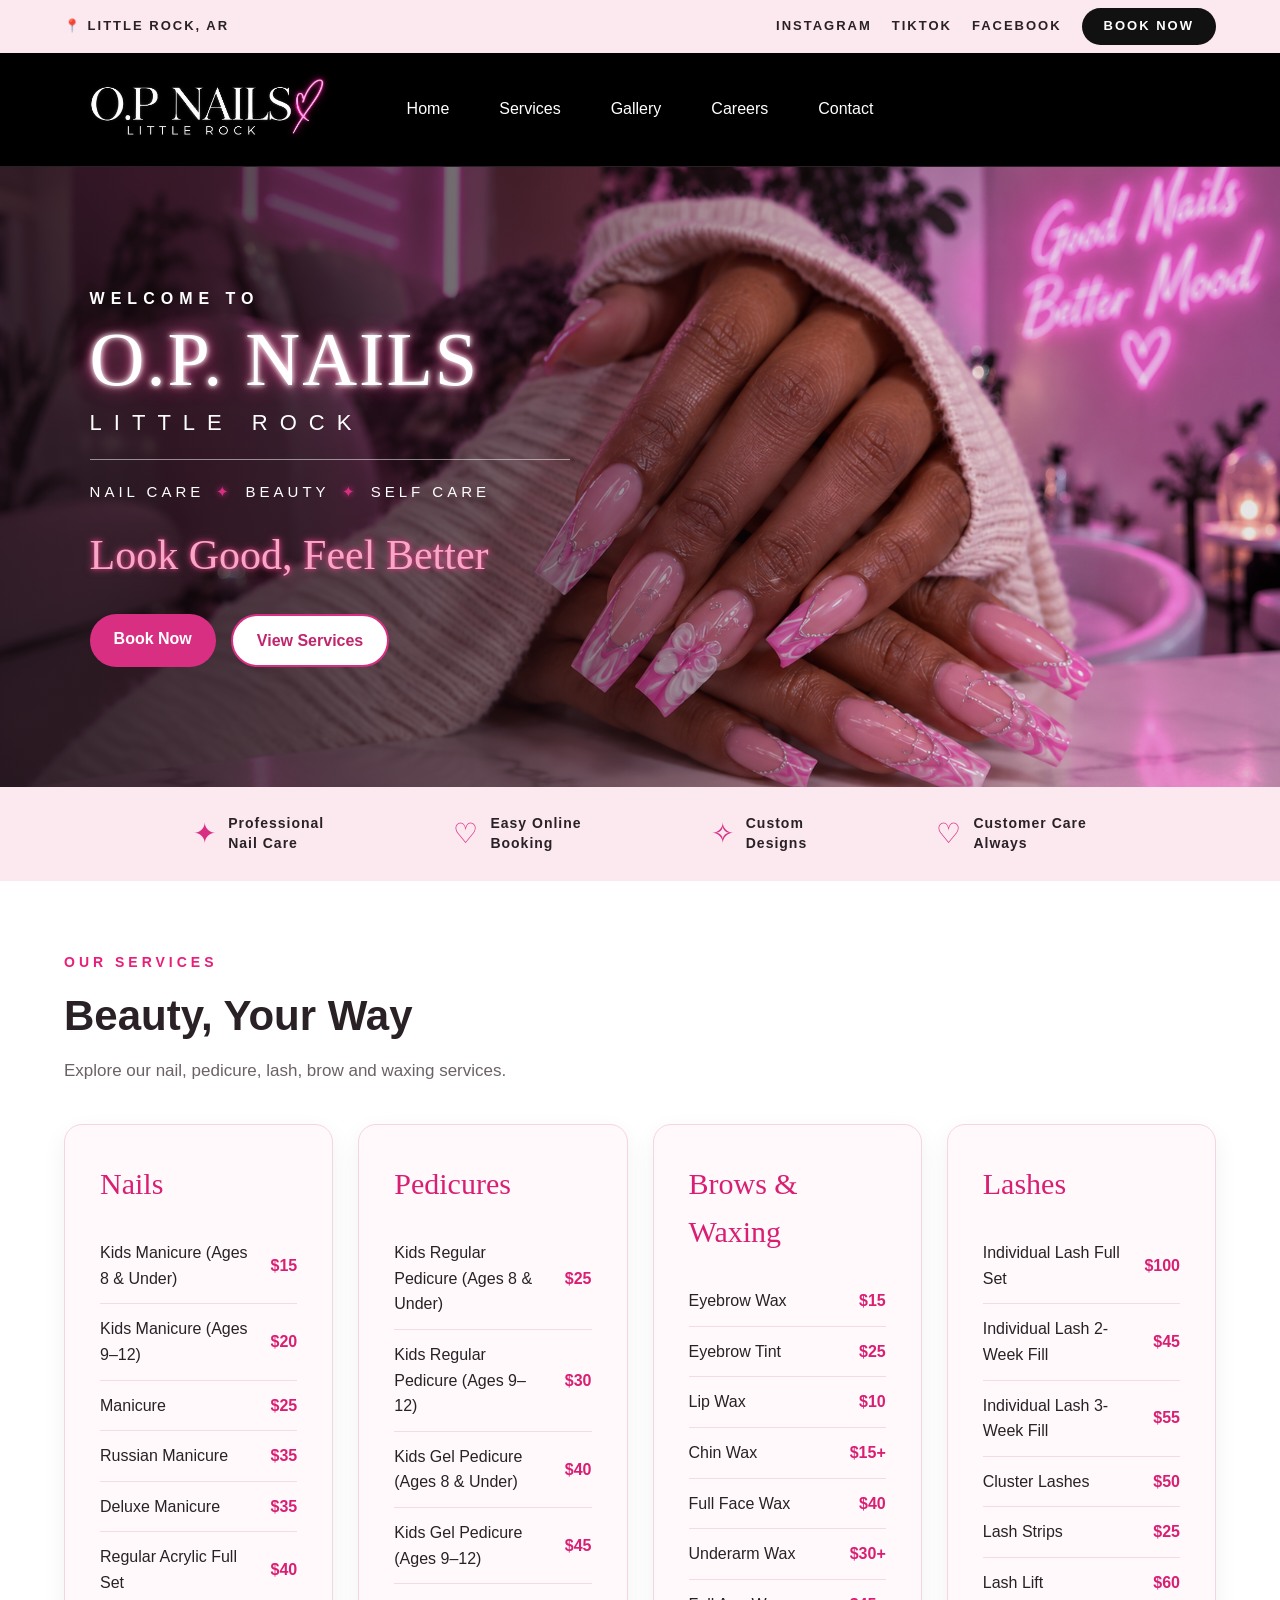
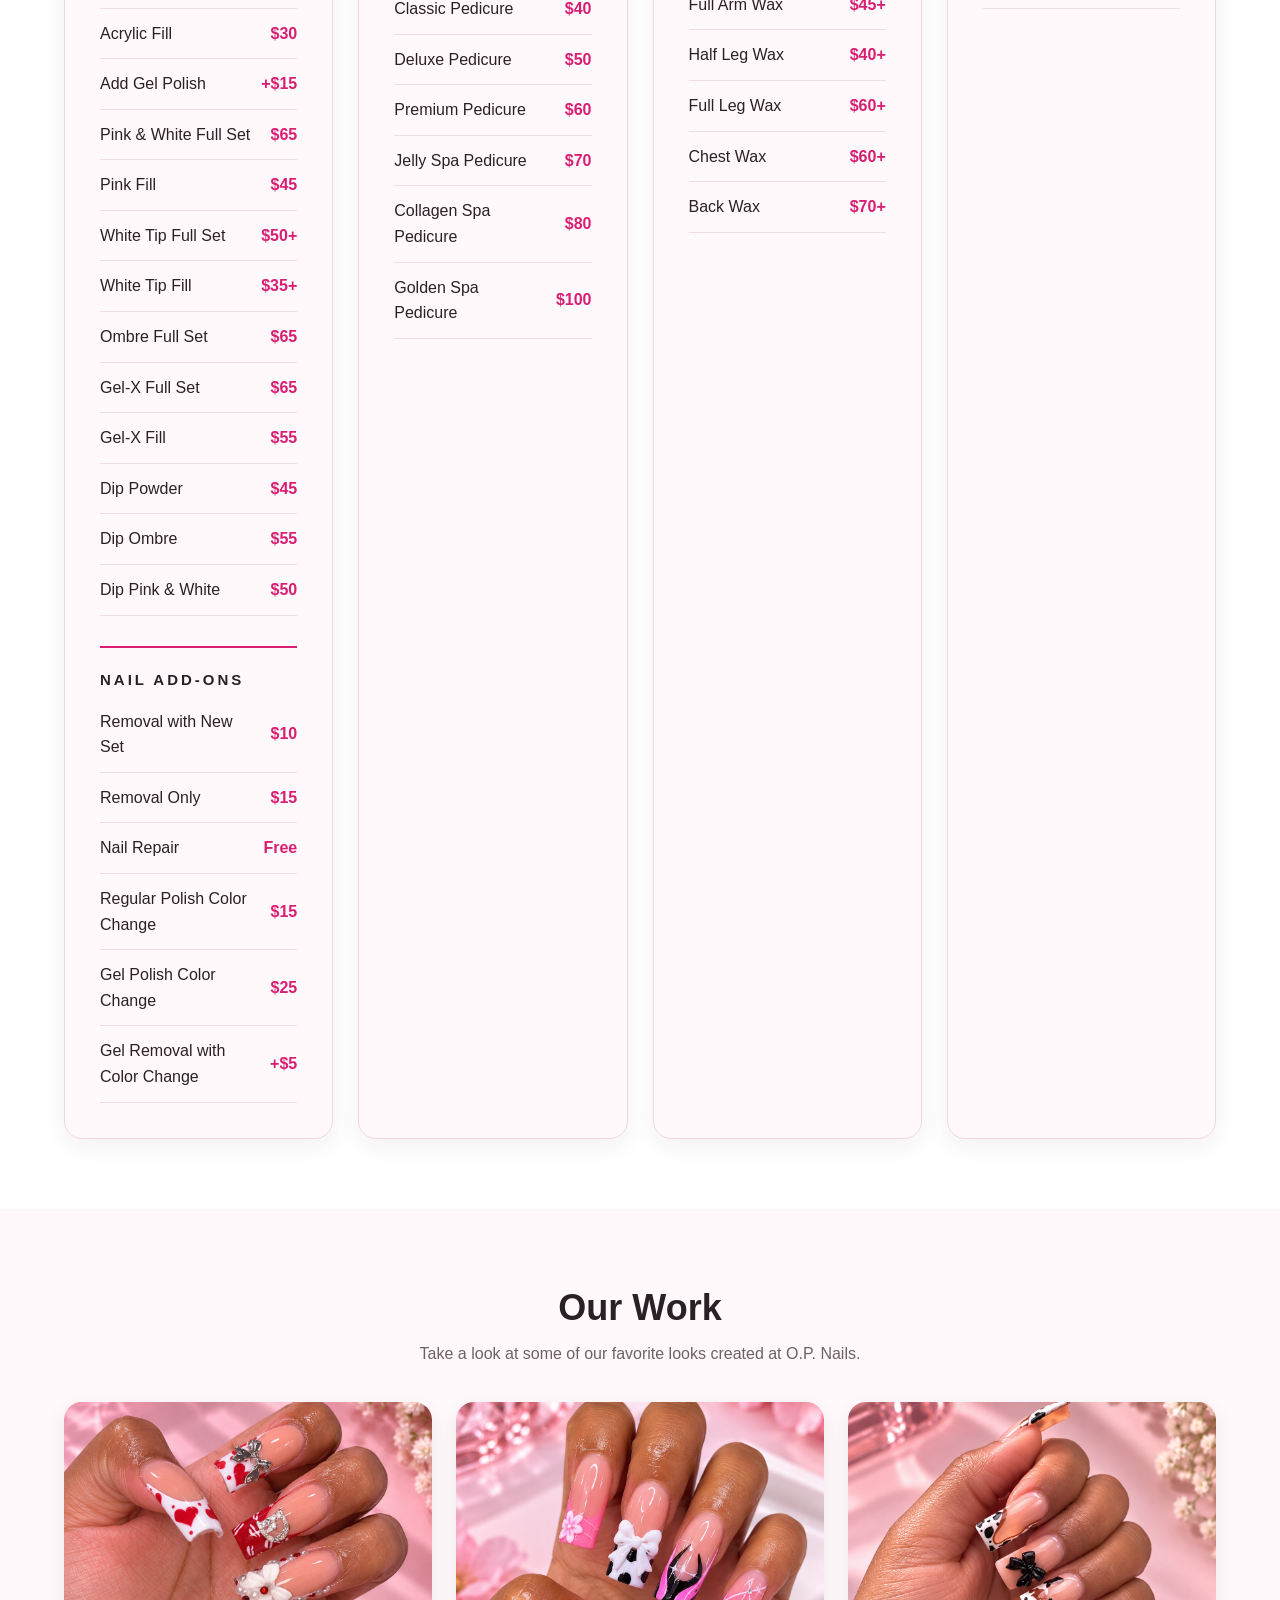
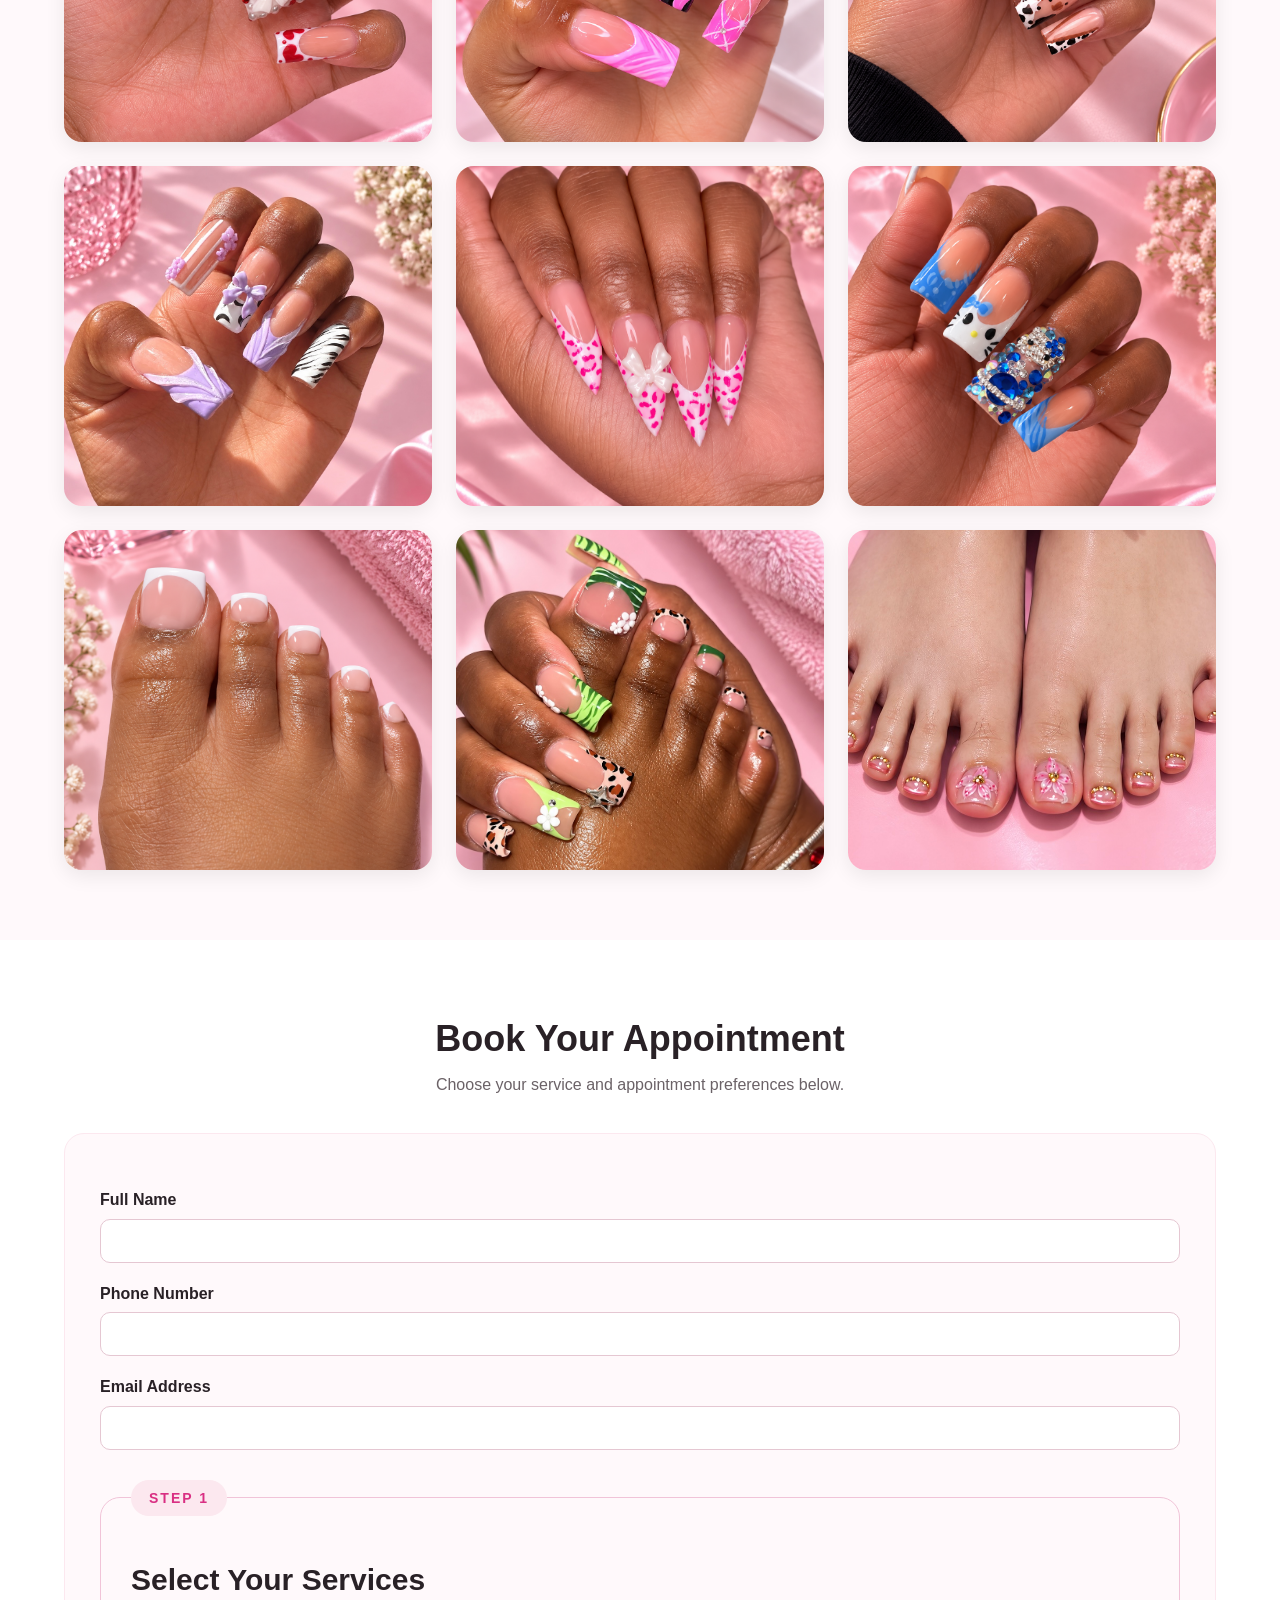
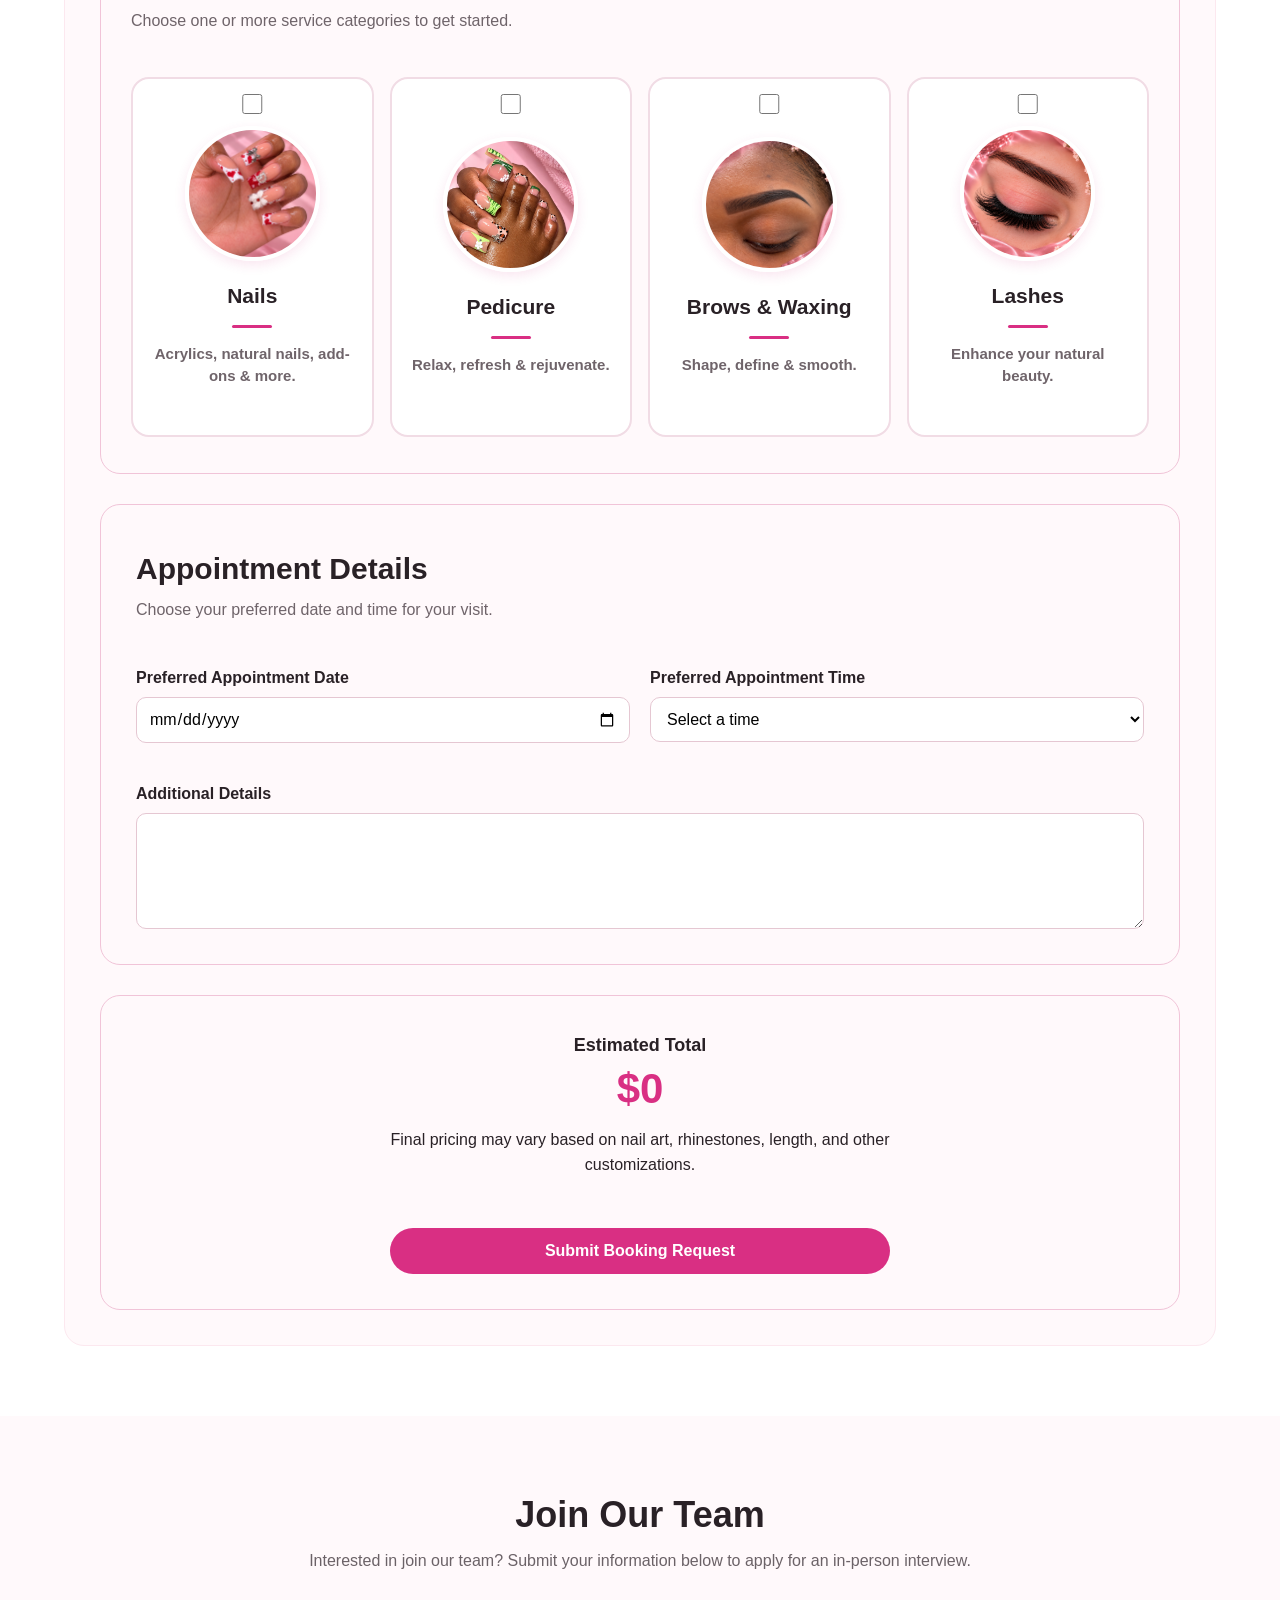
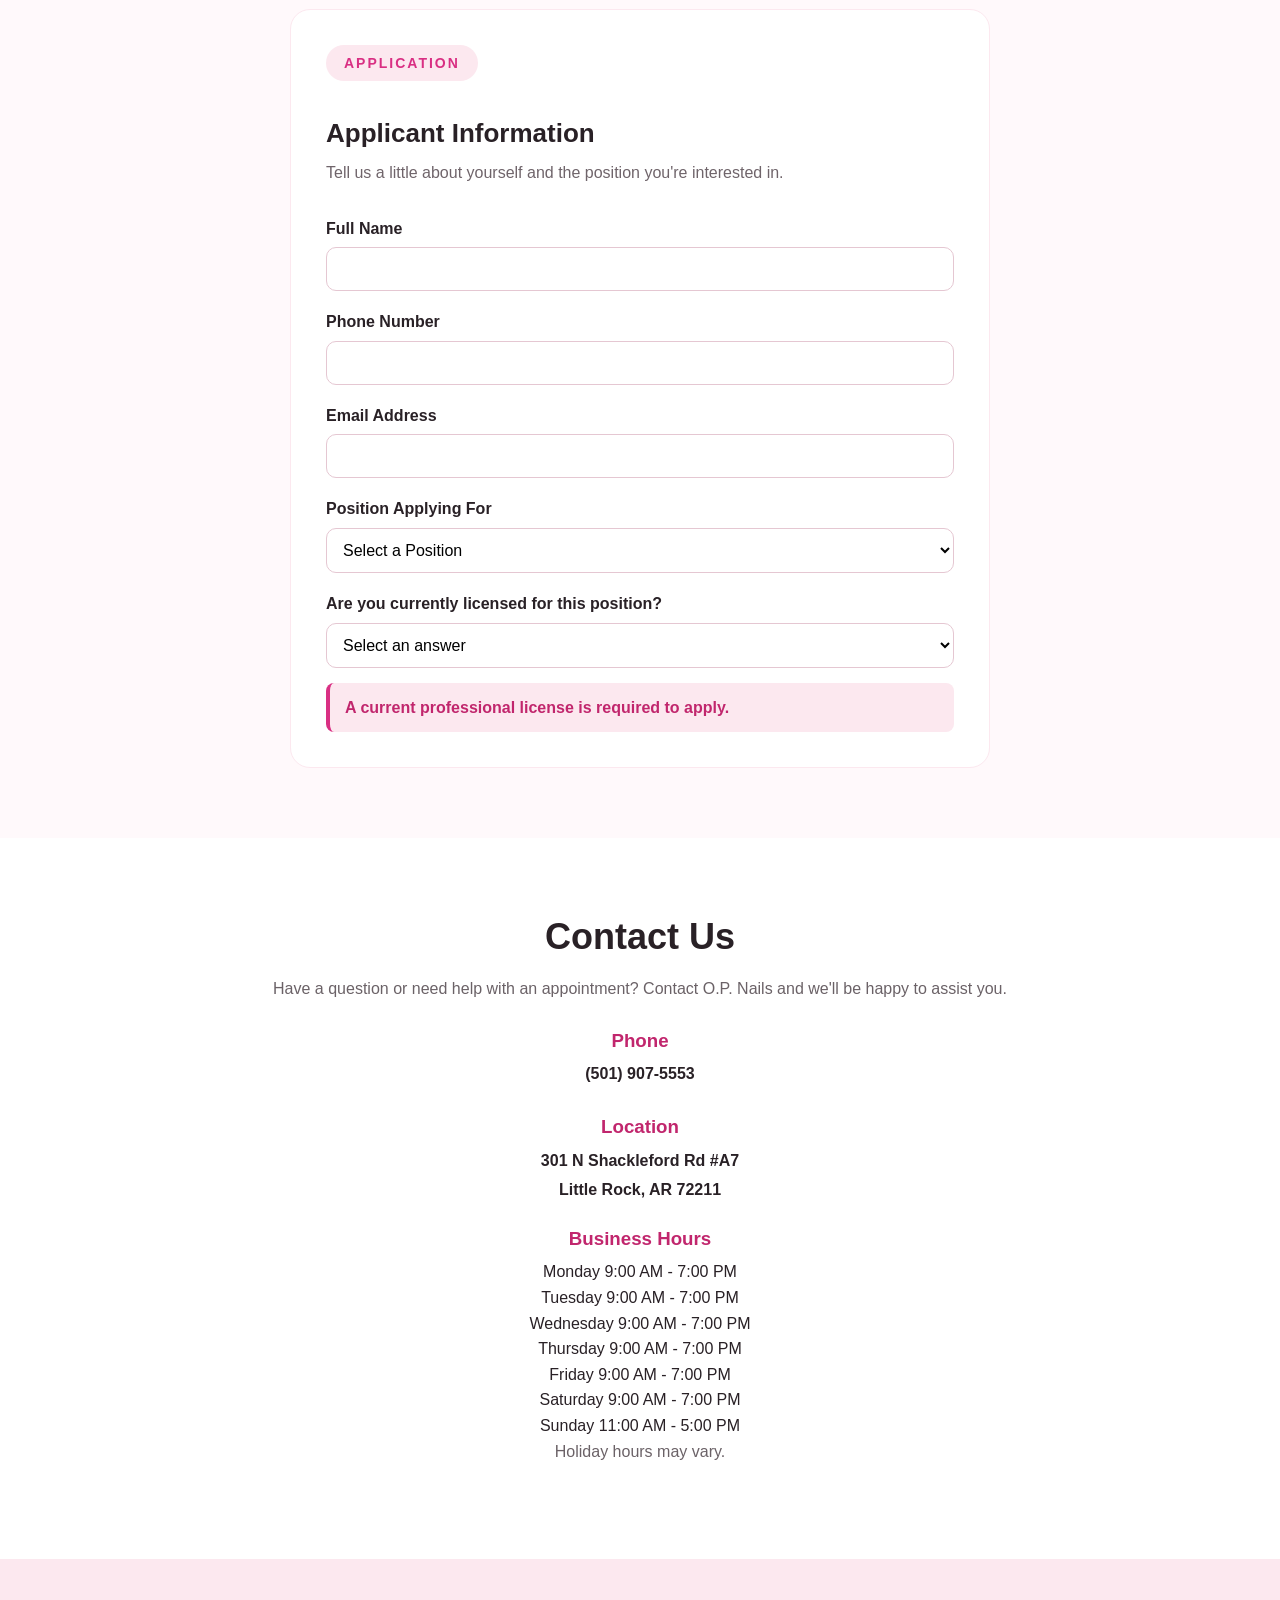
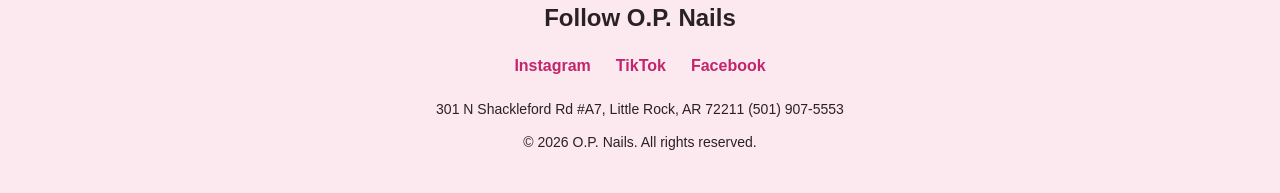
<file: index.html>
<!DOCTYPE html>
<html lang="en">
    <head>
        <meta charset="UTF-8">
        <meta name="viewport" content="width=device-width, initial-scale=1.0">
        <meta name="description" content="O.P. Nails offers nail, pedicure, lash, brow and waxing services in Little Rock, Arkansas.">
        
        <link rel="stylesheet" href="css/style.css">

        <title> O.P. Nails | Little Rock, AR </title>

    </head>
    <body>

        <div class="top-bar">
    <p>📍 Little Rock, AR</p>

    <div class="top-bar-right">
        <a href="https://www.instagram.com/op.nails.littlerock/"
           target="_blank"
           rel="noopener noreferrer">
            Instagram
        </a>

        <a href="https://www.tiktok.com/@op.nails.littlerock"
           target="_blank"
           rel="noopener noreferrer">
            TikTok
        </a>

        <a href="https://www.facebook.com/share/1JzhJUVycV/"
           target="_blank"
           rel="noopener noreferrer">
            Facebook
        </a>

        <a href="#booking" class="top-book-button">Book Now</a>
    </div>
</div>

        <header>
            <nav aria-label="Main navigation">
<a href="index.html" class="logo" aria-label="O.P. Nails home">
    <img src="images/op-nails-logo.png" alt="O.P. Nails Little Rock">
</a>                
                <button
                class="menu-toggle"
                type="button"
                aria-label="Open navigation menu"
                aria-expanded="false"
                >
                ☰
                </button>
                <ul>
                    <li><a href="#home">Home</a></li>
                    <li><a href="#services">Services</a></li>
                    <li><a href="#gallery">Gallery</a></li>
                    <li><a href="#careers">Careers</a></li>
                    <li><a href="#contact">Contact</a></li>

                    <li class="mobile-book-link">
                        <a href="#booking">Book Now</a>
                    </li>
                </ul>

            </nav>
        </header>
        <main>

            <section id="home">
    <div class="hero-content">
        <p class="hero-welcome">Welcome to</p>

        <h1>O.P. NAILS</h1>

        <p class="hero-location">Little Rock</p>

        <p class="hero-tagline">
            NAIL CARE <span>✦</span> BEAUTY <span>✦</span> SELF CARE
        </p>

        <h2>Look Good, Feel Better</h2>

        <div class="hero-buttons">
            <a href="#booking" class="primary-button">Book Now</a>
            <a href="#services" class="secondary-button">View Services</a>
        </div>
    </div>
</section>

<div class="feature-bar">
    <div class="feature-item">
        <span>✦</span>
        <p>Professional<br>Nail Care</p>
    </div>

    <div class="feature-item">
        <span>♡</span>
        <p>Easy Online<br>Booking</p>
    </div>

    <div class="feature-item">
        <span>✧</span>
        <p>Custom<br>Designs</p>
    </div>

    <div class="feature-item">
        <span>♡</span>
        <p>Customer Care<br>Always</p>
    </div>
</div>

            <section id="services">
                <p class="section-label">OUR SERVICES</p>
<h2>Beauty, Your Way</h2>
<p class="section-description">
    Explore our nail, pedicure, lash, brow and waxing services.
</p>
                
            <div class="services-grid">

                <div class="service-card">
                    <h3>Nails</h3>

<div class="service-row">
    <span>Kids Manicure (Ages 8 & Under)</span>
    <span>$15</span>
</div>

<div class="service-row">
    <span>Kids Manicure (Ages 9–12)</span>
    <span>$20</span>
</div>

<div class="service-row">
    <span>Manicure</span>
    <span>$25</span>
</div> 

<div class="service-row">
    <span>Russian Manicure</span>
    <span>$35</span>
</div>

<div class="service-row">
    <span>Deluxe Manicure</span>
    <span>$35</span>
</div>

<div class="service-row">
    <span>Regular Acrylic Full Set</span>
    <span>$40</span>
</div>

<div class="service-row">
    <span>Acrylic Fill</span>
    <span>$30</span>
</div>

<div class="service-row">
    <span>Add Gel Polish</span>
    <span>+$15</span>
</div>

<div class="service-row">
    <span>Pink & White Full Set</span>
    <span>$65</span>
</div>

<div class="service-row">
    <span>Pink Fill</span>
    <span>$45</span>
</div>

<div class="service-row">
    <span>White Tip Full Set</span>
    <span>$50+</span>
</div>

<div class="service-row">
    <span>White Tip Fill</span>
    <span>$35+</span>
</div>

<div class="service-row">
    <span>Ombre Full Set</span>
    <span>$65</span>
</div>

<div class="service-row">
    <span>Gel-X Full Set</span>
    <span>$65</span>
</div>

<div class="service-row">
    <span>Gel-X Fill</span>
    <span>$55</span>
</div>

<div class="service-row">
    <span>Dip Powder</span>
    <span>$45</span>
</div>

<div class="service-row">
    <span>Dip Ombre</span>
    <span>$55</span>
</div>

<div class="service-row">
    <span>Dip Pink & White</span>
    <span>$50</span>
</div>

                    <h4>Nail Add-Ons</h4>
                    <div class="service-row">
    <span>Removal with New Set</span>
    <span>$10</span>
</div>

<div class="service-row">
    <span>Removal Only</span>
    <span>$15</span>
</div>

<div class="service-row">
    <span>Nail Repair</span>
    <span>Free</span>
</div>

<div class="service-row">
    <span>Regular Polish Color Change</span>
    <span>$15</span>
</div>

<div class="service-row">
    <span>Gel Polish Color Change</span>
    <span>$25</span>
</div>

<div class="service-row">
    <span>Gel Removal with Color Change</span>
    <span>+$5</span>
</div>
</div>
            
                <div class="service-card">
                    <h3>Pedicures</h3>

<div class="service-row">
    <span>Kids Regular Pedicure (Ages 8 & Under)</span>
    <span>$25</span>
</div>

<div class="service-row">
    <span>Kids Regular Pedicure (Ages 9–12)</span>
    <span>$30</span>
</div>

<div class="service-row">
    <span>Kids Gel Pedicure (Ages 8 & Under)</span>
    <span>$40</span>
</div>

<div class="service-row">
    <span>Kids Gel Pedicure (Ages 9–12)</span>
    <span>$45</span>
</div>

<div class="service-row">
    <span>Classic Pedicure</span>
    <span>$40</span>
</div>

<div class="service-row">
    <span>Deluxe Pedicure</span>
    <span>$50</span>
</div>

<div class="service-row">
    <span>Premium Pedicure</span>
    <span>$60</span>
</div>

<div class="service-row">
    <span>Jelly Spa Pedicure</span>
    <span>$70</span>
</div>

<div class="service-row">
    <span>Collagen Spa Pedicure</span>
    <span>$80</span>
</div>

<div class="service-row">
    <span>Golden Spa Pedicure</span>
    <span>$100</span>
</div>
                </div>

                <div class="service-card">
                    <h3>Brows & Waxing</h3>
                    <div class="service-row">
    <span>Eyebrow Wax</span>
    <span>$15</span>
</div>

<div class="service-row">
    <span>Eyebrow Tint</span>
    <span>$25</span>
</div>

<div class="service-row">
    <span>Lip Wax</span>
    <span>$10</span>
</div>

<div class="service-row">
    <span>Chin Wax</span>
    <span>$15+</span>
</div>

<div class="service-row">
    <span>Full Face Wax</span>
    <span>$40</span>
</div>

<div class="service-row">
    <span>Underarm Wax</span>
    <span>$30+</span>
</div>

<div class="service-row">
    <span>Full Arm Wax</span>
    <span>$45+</span>
</div>

<div class="service-row">
    <span>Half Leg Wax</span>
    <span>$40+</span>
</div>

<div class="service-row">
    <span>Full Leg Wax</span>
    <span>$60+</span>
</div>

<div class="service-row">
    <span>Chest Wax</span>
    <span>$60+</span>
</div>

<div class="service-row">
    <span>Back Wax</span>
    <span>$70+</span>
</div>
                </div>

                <div class="service-card">
                    <h3>Lashes</h3>
                    <div class="service-row">
    <span>Individual Lash Full Set</span>
    <span>$100</span>
</div>

<div class="service-row">
    <span>Individual Lash 2-Week Fill</span>
    <span>$45</span>
</div>

<div class="service-row">
    <span>Individual Lash 3-Week Fill</span>
    <span>$55</span>
</div>

<div class="service-row">
    <span>Cluster Lashes</span>
    <span>$50</span>
</div>

<div class="service-row">
    <span>Lash Strips</span>
    <span>$25</span>
</div>

<div class="service-row">
    <span>Lash Lift</span>
    <span>$60</span>
</div>
                </div>

            </div>

            </section>

            <section id="gallery">
                <h2>Our Work</h2>
                    <p>Take a look at some of our favorite looks created at O.P. Nails.</p>
                    
                    <div class="gallery-grid">

    <div class="gallery-item">
        <img src="images/gallery-nails-1.png"
             alt="Custom nail set created at O.P. Nails">
    </div>

    <div class="gallery-item">
        <img src="images/gallery-nails-2.png"
             alt="Custom nail art created at O.P. Nails">
    </div>

    <div class="gallery-item">
        <img src="images/gallery-nails-3.png"
             alt="Custom acrylic nail design created at O.P. Nails">
    </div>

    <div class="gallery-item">
        <img src="images/gallery-nails-4.png"
             alt="Pink custom nail design created at O.P. Nails">
    </div>

    <div class="gallery-item">
        <img src="images/gallery-nails-5.png"
             alt="Custom rhinestone nail design created at O.P. Nails">
    </div>

    <div class="gallery-item">
        <img src="images/gallery-nails-6.png"
             alt="Custom hello kitty nail design created at O.P. Nails">
    </div>

    <div class="gallery-item">
        <img src="images/gallery-pedicure-1.png"
             alt="Custom pedicure created at O.P. Nails">
    </div>

    <div class="gallery-item">
        <img src="images/gallery-pedicure-2.png"
             alt="French tip pedicure created at O.P. Nails">
    </div>

    <div class="gallery-item">
        <img src="images/gallery-pedicure-3.png"
             alt="French tip pedicure created at O.P. Nails">
    </div>

</div>                    
            </section>

            <section id="booking">
                <h2>Book Your Appointment</h2>
                <p>Choose your service and appointment preferences below.</p>
<form
    id="booking-form"
    action="https://script.google.com/macros/s/AKfycbxee1f2gDPeLIbuKA1-EtaQ0R6MeSsBExArh3Ze8djThx7qh3w8JaLUJbjQ6nuvHvoEiw/exec"
    method="POST"
>
    <input type="hidden" id="services-data" name="services">
    <input type="hidden" id="nail-addons-data" name="nailAddons">
    <input type="hidden" id="photo-base64" name="photoBase64">
    <input type="hidden" id="photo-name" name="photoName">
    <input type="hidden" id="photo-type" name="photoType">

    <input type="hidden" id="customer-name-data" name="customerName">
    <input type="hidden" id="phone-data" name="phone">
    <input type="hidden" id="email-data" name="email">

    <input type="hidden" id="nail-type-data" name="nailType">
    <input type="hidden" id="nail-length-data" name="nailLength">
    <input type="hidden" id="nail-shape-data" name="nailShape">

    <input
    type="hidden"
    id="nail-tech-data"
    name="nailTech"
>

    <input type="hidden" id="date-data" name="date">
    <input type="hidden" id="time-data" name="time">
    <input type="hidden" id="details-data" name="details">
    <input type="hidden" id="estimated-total-data" name="estimatedTotal">

                    <label for="full-name">Full Name</label>
                    <input type="text" id="full-name" name="Customer Name" required>

                    <label for="phone">Phone Number</label>
                    <input type="tel" id="phone" name="Phone Number" required>

                    <label for="email">Email Address</label>
                    <input type="email" id="email" name="Email Address">
                    
    <fieldset id="service-categories">

    <legend class="service-step">Step 1</legend>

    <div class="service-heading">
        <h3>Select Your Services</h3>
        <p>Choose one or more service categories to get started.</p>
    </div>

    <div class="service-category-grid">

        <label class="service-category-card">
            <input
                type="checkbox"
                name="Service Category"
                value="nails"
            >

            <span class="service-card-content">

            <img
                src="images/gallery-nails-1.png"
                alt="Nail service by O.P. Nails"
                class="service-card-image"
            >

                
                <span class="service-card-title">Nails</span>
                <span class="service-card-line"></span>
                <span class="service-card-description">
                    Acrylics, natural nails, add-ons & more.
                </span>
            </span>
        </label>


        <label class="service-category-card">
            <input
                type="checkbox"
                name="Service Category"
                value="pedicure"
            >

            <span class="service-card-content">

                <img
        src="images/gallery-pedicure-2.png"
        alt="Pedicure service by O.P. Nails"
        class="service-card-image"
    >

                <span class="service-card-title">Pedicure</span>
                <span class="service-card-line"></span>
                <span class="service-card-description">
                    Relax, refresh & rejuvenate.
                </span>
            </span>
        </label>


        <label class="service-category-card">
            <input
                type="checkbox"
                name="Service Category"
                value="brows-waxing"
            >

            <span class="service-card-content">

                <img
    src="images/gallery-brows-1.png"
    alt=""
    class="service-card-image"
>

                <span class="service-card-title">Brows &amp; Waxing</span>
                <span class="service-card-line"></span>
                <span class="service-card-description">
                    Shape, define & smooth.
                </span>
            </span>
        </label>


        <label class="service-category-card">
            <input
                type="checkbox"
                name="Service Category"
                value="lashes"
            >

            <span class="service-card-content">

                <img
    src="images/gallery-lashes-1.png"
    alt=""
    class="service-card-image"
>

                <span class="service-card-title">Lashes</span>
                <span class="service-card-line"></span>
                <span class="service-card-description">
                    Enhance your natural beauty.
                </span>
            </span>
        </label>

            </div>

<p id="service-category-error" class="form-error" role="alert" tabindex="-1" hidden>            Please select at least one service category.
        </p>

    </fieldset>

    <section id="service-selection">
    <p class="booking-step">Step 2</p>

    <div class="service-heading">
        <h3>Choose Your Service</h3>
        <p>Select the specific service(s) you'd like to book.</p>
    </div>

    <div id="specific-services"></div>

    <div class="form-group">
        <label for="nail-tech">Choose Your Nail Tech *</label>

        <select id="nail-tech" name="Nail Tech" required>
            <option value="">Select a nail tech</option>
            <option value="Nicole">Nicole</option>
            <option value="Mark">Mark</option>
            <option value="Hue">Hue</option>
            <option value="Quan">Quan</option>
            <option value="No Preference">
                No Preference / First Available
            </option>
        </select>
    </div>
</section>

<div id="nail-options">

    <p class="booking-step">Step 3</p>

    <div class="service-heading">
        <h3>Customize Your Nails</h3>
        <p>
            Choose your nail type, length, shape, and any add-ons.
        </p>
    </div>

    <label for="nail-type">Nail Type</label>
    <select id="nail-type" name="Nail Type">
        <option value="">Select an option</option>
        <option value="natural">Natural Nails</option>
        <option value="extensions">Nail Extensions / Tips</option>
    </select>

                    <div id="nail-length-options">
                    <label for="nail-length">Nail Length</label>
                    <select id="nail-length" name="Nail Length">
                        <option value="">Select a length</option>
                        <option value="short" data-price="0">Short - Included</option>
                        <option value="medium" data-price="5">Medium - +$5</option>
                        <option value="long" data-price="10">Long - +$10</option>
                        <option value="xl" data-price="20">XL - Starting at +$20</option>
                        <option value="xxl" data-price="20">XXL - Starting at +$20</option>
                        <option value="xxxl" data-price="20">XXXL - Starting at +$20</option>
                    </select>
                    </div>

                    <label for="nail-shape">Nail Shape</label>
                    <select id="nail-shape" name="Nail Shape">
                        <option value="">Select a shape</option>
<option value="square" data-price="0">Square - Included</option>
<option value="round" data-price="5">Round - +$5</option>
<option value="oval" data-price="5">Oval - +$5</option>
<option value="almond" data-price="5">Almond - +$5</option>
<option value="coffin" data-price="5">Coffin - +$5</option>
<option value="stiletto" data-price="5">Stiletto - +$5</option>
<option value="duck" data-price="5">Duck - +$5</option>
                    </select>


<fieldset id="nail-addons">
    <legend>Nail Add-Ons</legend>

    <label>
        <input
            type="checkbox"
            name="Nail Add-Ons"
            value="french-tips"
            data-price="10"
        >
        French Tips - +$10
    </label>

    <label>
        <input
            type="checkbox"
            name="Nail Add-Ons"
            value="chrome"
            data-price="20"
        >
        Chrome - +$20
    </label>

    <label>
        <input
            type="checkbox"
            name="Nail Add-Ons"
            value="cat-eye"
            data-price="10"
        >
        Cat-Eye - +$10
    </label>

    <label>
        <input
            type="checkbox"
            name="Nail Add-Ons"
            value="rhinestones"
            data-price="10"
        >
        Rhinestones - Starting at +$10
    </label>
</fieldset>

<p class="form-help">
    Rhinestone pricing varies by nail length and design.
    Two fully rhinestoned nails start at $10 for short,
    $15 for medium, and $20 for long nails.
</p>

<label for="inspiration-photo">Nail Inspiration Photo (Optional)</label>
<input
    type="file"
    id="inspiration-photo"
    name="Nail Inspiration Photo"
    accept="image/*"
>

<p class="form-help">
    Nail art pricing varies by design. Upload an inspiration photo so we can review your requested look.
</p>
                    </div>

                    <section id="appointment-details">

    <div class="service-heading">
        <h3>Appointment Details</h3>
        <p>Choose your preferred date and time for your visit.</p>
    </div>

<!-- then your nail options / appointment date & time -->

    <div class="appointment-date-time">

        <div class="appointment-field">
            <label for="appointment-date">
                Preferred Appointment Date
            </label>

            <input
                type="date"
                id="appointment-date"
                name="Appointment Date"
                required
            >
        </div>

        <div class="appointment-field">
            <label for="appointment-time">
                Preferred Appointment Time
            </label>

            <select
                id="appointment-time"
                name="Appointment Time"
                required
            >
                <option value="">Select a time</option>
            </select>
        </div>

    </div>

    <div class="appointment-field">
        <label for="appointment-notes">
            Additional Details
        </label>

        <textarea
            id="appointment-notes"
            name="Appointment Notes"
            rows="5"
        ></textarea>
    </div>

</section>
<section id="booking-summary">

    <div class="booking-summary-content">
        <p class="summary-label">Estimated Total</p>

        <p id="estimated-total">$0</p>

        <input
            type="hidden"
            id="estimated-total-input"
            name="Estimated Total"
            value="$0"
        >

        <p class="form-help">
            Final pricing may vary based on nail art, rhinestones,
            length, and other customizations.
        </p>
    </div>

    <button type="submit" class="booking-submit">
        Submit Booking Request
    </button>

</section>

                </form>
            </section>

            <section id="careers">
                <h2>Join Our Team</h2>
                    <p>Interested in join our team? Submit your information below to apply for an in-person interview.</p>

                    <form
    id="career-form"
    action="https://formsubmit.co/opnailslr@gmail.com"
    method="POST"
>

<input
    type="hidden"
    name="_subject"
    value="New O.P. Nails Job Application"
>

<input
    type="hidden"
    name="_template"
    value="table"
>

<input type="hidden" name="_captcha" value="false">


<input
    type="hidden"
    name="_next"
    value="https://zariidigitalempress.github.io/op-nails-website/application-thank-you.html"
>
<div class="career-form-heading">
    <p class="booking-step">Application</p>

    <h3>Applicant Information</h3>

    <p>
        Tell us a little about yourself and the position you're
        interested in.
    </p>
</div>

                        <label for="applicant-name">Full Name</label>
                        <input type="text" id="applicant-name" name="Applicant Name" required>

                        <label for="applicant-phone">Phone Number</label>
                        <input type="tel" id="applicant-phone" name="Applicant Phone" required>

                        <label for="applicant-email">Email Address</label>
                        <input type="email" id="applicant-email" name="Applicant Email" required>

                        <label for="position">Position Applying For</label>

                        <select id="position" name="Position Applying For" required>
                            <option value="">Select a Position</option>
                            <option value="nail-technician">Nail Technician</option>
                            <option value="lash-technician">Lash Technician</option>
                            <option value="esthetician">Esthetician / Wax Specialist</option>
                        </select>

                        <label for="licensed">Are you currently licensed for this position?</label>

                        <select id="licensed" name="Currently Licensed" required>
                            <option value="">Select an answer</option>
                            <option value="yes">Yes</option>
                            <option value="no">No</option>
                        </select>

                        <p id="license-requirement">
                            A current professional license is required to apply.
                        </p>
                        <div id="licensed-applicant-fields">

    <div class="career-details-heading">
        <h3>Professional Details</h3>
        <p>
            Provide your license, experience, and availability information.
        </p>
    </div>

    <label for="license-number">License Number</label>
                        <input type="text" id="license-number" name="License Number" required>

                        <label for="experience">Years of Experience</label>

                        <select id="experience" name="Years of Experience" required>
                            <option value="">Select your experience</option>
                            <option value="less-than-1">Less than 1 year</option>
                            <option value="1-2">1-2 years</option>
                            <option value="3-5">3-5 years</option>
                            <option value="5-plus">5+ years</option>
                        </select>

                        <label for="avaliability">General Availability</label>
                        
                        <textarea
                            id="avaliability"
                            name="Availability"
                            rows="4"
                            required
                        ></textarea>

                        <label for="applicant-details">Tell Us About Your Experience</label>
                        <textarea
                            id="applicant-details"
                            name="Additional Details"
                            rows="5"
                            required
                        ></textarea>

                        <p>
                            Qualified applicants may be contacted to schedule an in-person interview and skills demonstration at O.P. Nails.
                        </p>

<button type="submit" class="career-submit">
    Submit Application
</button>
                        </div>    
                    </form>
            </section>
            <section id="contact">
                <h2>Contact Us</h2>

                <p>Have a question or need help with an appointment? Contact O.P. Nails and we'll be happy to assist you.</p>

                <h3>Phone</h3>

                <p>
                    <a href="tel:5019075553">(501) 907-5553</a>
                </p>

                <h3>Location</h3>
<address>
    <a
        href="https://www.google.com/maps/search/?api=1&query=301+N+Shackleford+Rd+%23A7+Little+Rock+AR+72211"
        target="_blank"
        rel="noopener noreferrer"
    >
        301 N Shackleford Rd #A7<br>
        Little Rock, AR 72211
    </a>
</address>

                <h3>Business Hours</h3>

<div class="business-hours">
    <p><span>Monday</span> 9:00 AM - 7:00 PM</p>
    <p><span>Tuesday</span> 9:00 AM - 7:00 PM</p>
    <p><span>Wednesday</span> 9:00 AM - 7:00 PM</p>
    <p><span>Thursday</span> 9:00 AM - 7:00 PM</p>
    <p><span>Friday</span> 9:00 AM - 7:00 PM</p>
    <p><span>Saturday</span> 9:00 AM - 7:00 PM</p>
    <p><span>Sunday</span> 11:00 AM - 5:00 PM</p>
</div>

<p class="form-help">
    Holiday hours may vary.
</p>

            </section>
        </main>

        <footer>
            <h2> Follow O.P. Nails</h2>

            <nav aria-label="Social media links">
    <a
        href="https://www.instagram.com/op.nails.littlerock"
        target="_blank"
        rel="noopener noreferrer"
    >
        Instagram
    </a>

    <a
        href="https://www.tiktok.com/@op.nails.littlerock"
        target="_blank"
        rel="noopener noreferrer"
    >
        TikTok
    </a>

    <a
        href="https://www.facebook.com/share/1JzhJUVycV/"
        target="_blank"
        rel="noopener noreferrer"
    >
        Facebook
    </a>
</nav>

            <p> 301 N Shackleford Rd #A7, Little Rock, AR 72211
                <a href="tel:5019075553">(501) 907-5553</a>
            </p>

            <p> &copy; 2026 O.P. Nails. All rights reserved.</p>
        </footer>

        <script src="js/script.js"></script>

    </body>
</html>
</file>
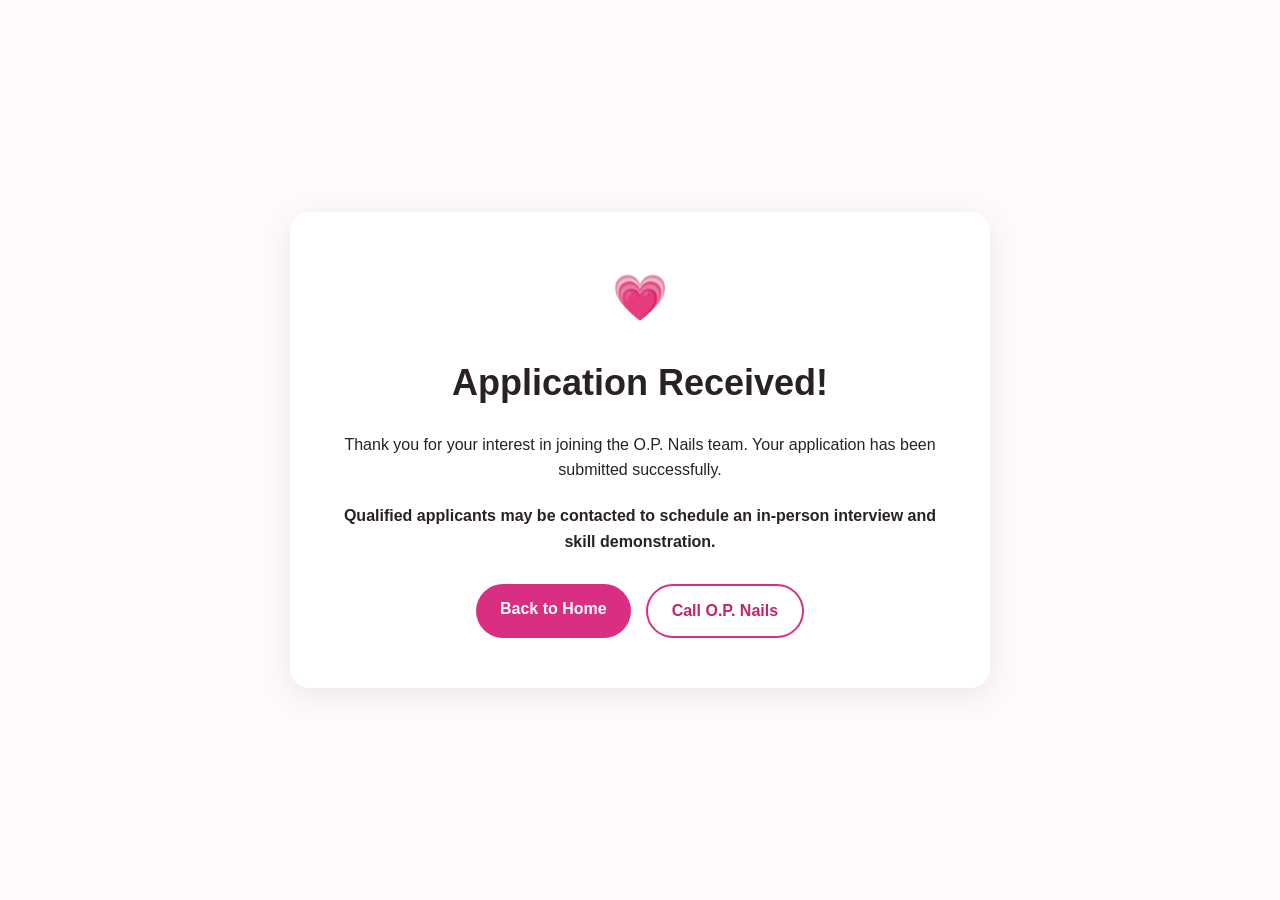
<file: application-thank-you.html>
<!DOCTYPE html>
<html lang="en">
<head>
    <meta charset="UTF-8">
    <meta name="viewport" content="width=device-width, initial-scale=1.0">

    <meta
        name="description"
        content="Your O.P. Nails job application has been received."
    >

    <link rel="stylesheet" href="css/style.css">

    <title>Application Received | O.P. Nails</title>
</head>

<body>

    <main class="thank-you-page">
        <section class="thank-you-card">

            <p class="thank-you-icon">💗</p>

            <h1>Application Received!</h1>

            <p>
                Thank you for your interest in joining the O.P. Nails team.
                Your application has been submitted successfully.
            </p>

            <p>
                <strong>
                    Qualified applicants may be contacted to schedule an
                    in-person interview and skill demonstration.
                </strong>
            </p>

            <div class="thank-you-buttons">
                <a href="index.html" class="primary-button">
                    Back to Home
                </a>

                <a href="tel:5019075553" class="secondary-button">
                    Call O.P. Nails
                </a>
            </div>

        </section>
    </main>

</body>
</html>
</file>
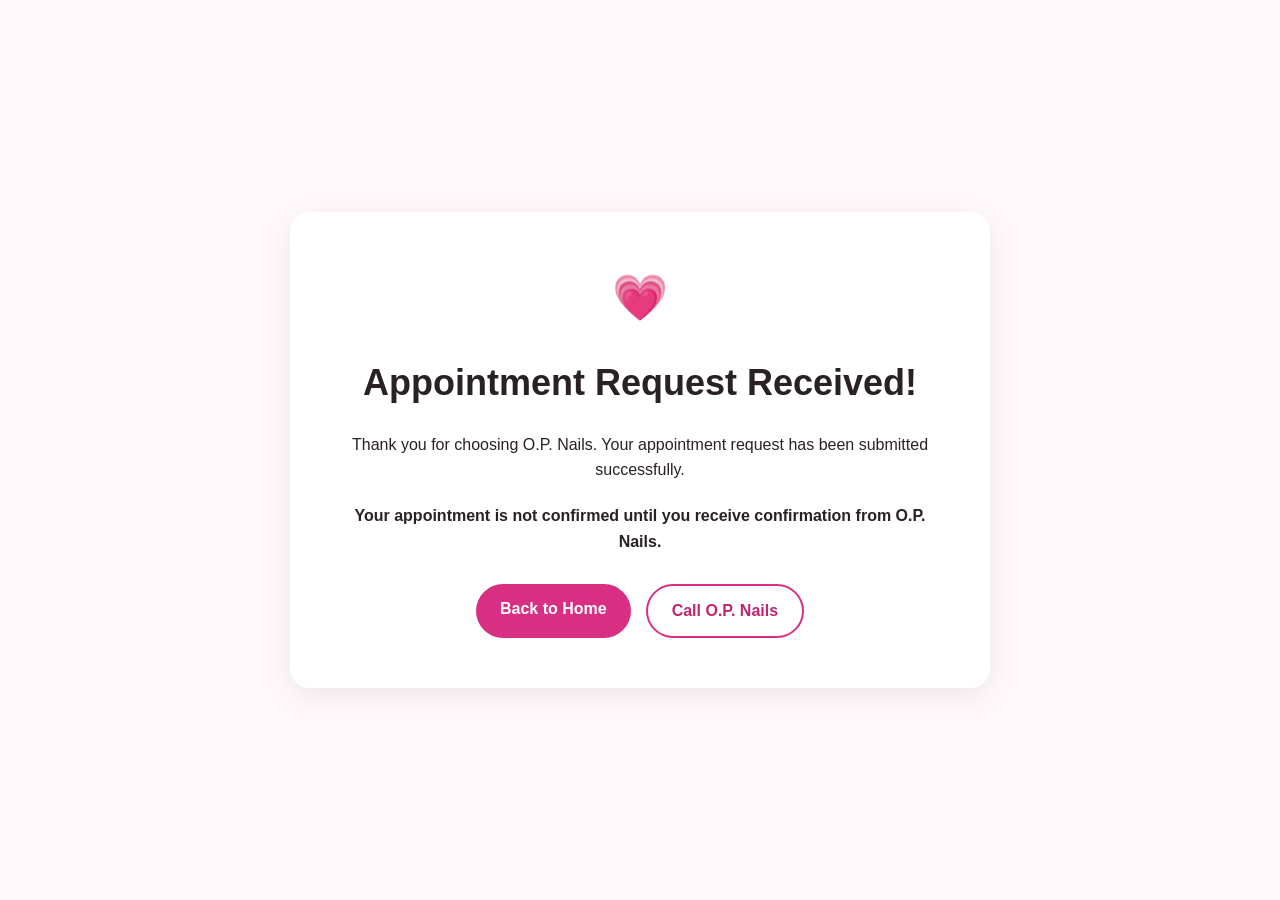
<file: thank-you.html>
<!DOCTYPE html>
<html lang="en">
<head>
    <meta charset="UTF-8">
    <meta name="viewport" content="width=device-width, initial-scale=1.0">
    <meta
        name="description"
        content="Your O.P. Nails appointment request has been received."
    >

    <link rel="stylesheet" href="css/style.css">

    <title>Appointment Request Received | O.P. Nails</title>
</head>

<body>

    <main class="thank-you-page">
        <section class="thank-you-card">

            <p class="thank-you-icon">💗</p>

            <h1>Appointment Request Received!</h1>

            <p>
                Thank you for choosing O.P. Nails. Your appointment request
                has been submitted successfully.
            </p>

            <p>
                <strong>
                    Your appointment is not confirmed until you receive
                    confirmation from O.P. Nails.
                </strong>
            </p>

            <div class="thank-you-buttons">
                <a href="index.html" class="primary-button">
                    Back to Home
                </a>

                <a href="tel:5019075553" class="secondary-button">
                    Call O.P. Nails
                </a>
            </div>

        </section>
    </main>

</body>
</html>
</file>
<file: css/style.css>
/*Styling the Heading*/

* {
    margin: 0;
    padding: 0;
    box-sizing: border-box;
}

body {
    font-family: Arial, sans-serif;
    background-color: #fff9fb;
    color: #292126;
    line-height: 1.6;
}

.top-bar {
    min-height: 42px;
    padding: 8px 5%;
    background-color: #fce8ef;

    display: flex;
    align-items: center;
    justify-content: space-between;

    font-size: 13px;
    font-weight: bold;
    letter-spacing: 2px;
    text-transform: uppercase;
}

.top-bar p {
    margin: 0;
}

.top-bar-right {
    display: flex;
    align-items: center;
    gap: 20px;
}

.top-bar a {
    color: #292126;
    text-decoration: none;
}

.top-bar a:hover {
    color: #c1266d;
}

.top-bar .top-book-button {
    background-color: #111111;
    color: #ffffff;
    padding: 8px 22px;
    border-radius: 30px;
}

.top-bar .top-book-button:hover {
    background-color: #c1266d;
    color: #ffffff;
}

header {
    background-color: #000000;
    padding: 10px 5%;
    border-bottom: 1px solid #292126;
}

header nav {
    display: grid;
    grid-template-columns: 1fr auto 1fr;
    align-items: center;
}

header nav ul {
    list-style: none;
    display: flex;
    gap: 50px;
    grid-column: 2;
    justify-self: center;
}

header nav a {
    color: #ffffff;
    text-decoration: none;
}

header nav a:hover {
    color: #c1266d;
}

.logo {
    grid-column: 1;
    justify-self: start;
    display: flex;
    align-items: center;
}

.logo img {
    display: block;
    width: 280px;
    height: auto;
}

.book-button {
    background-color: #d92f83;
    color: #ffffff;
    padding: 12px 26px;
    border-radius: 30px;
    font-weight: bold;
}

header nav .book-button {
    color: #ffffff;
}

.book-button:hover {
    background-color: #ffffff;
    color: #c1266d;
}

/*Styling the Home/hero section*/

#home {
    min-height: 620px;
    padding: 80px 7%;
    display: flex;
    align-items: center;

    background-image:
        linear-gradient(
            90deg,
            rgba(20, 10, 16, 0.82) 0%,
            rgba(20, 10, 16, 0.58) 38%,
            rgba(20, 10, 16, 0.10) 70%
        ),
        url("../images/hero-nails.png");

    background-size: cover;
    background-position: center;
    background-repeat: no-repeat;
}

.hero-content {
    max-width: 620px;
    color: #ffffff;
}

.hero-welcome {
    font-size: 16px;
    font-weight: bold;
    letter-spacing: 6px;
    text-transform: uppercase;
    margin-bottom: 10px;
}

#home h1 {
    font-family: Georgia, "Times New Roman", serif;
    font-size: 76px;
    font-weight: normal;
    line-height: 1;
    letter-spacing: 2px;
    color: #ffffff;
    margin-bottom: 8px;

    text-shadow:
        0 0 5px #ffffff,
        0 0 10px #f7a8c4,
        0 0 20px #d92f83;
}

.hero-location {
    font-size: 22px;
    font-weight: normal;
    letter-spacing: 12px;
    text-transform: uppercase;
    color: #ffffff;

    display: block;
    width: 480px;
    padding-bottom: 18px;
    margin-bottom: 20px;
    border-bottom: 1px solid rgba(255, 255, 255, 0.5);
}

.hero-tagline {
    font-size: 15px;
    font-weight: normal;
    letter-spacing: 4px;
    text-transform: uppercase;
    color: #ffffff;
    margin-bottom: 18px;
}

.hero-tagline span {
    color: #d92f83;
    margin: 0 4px;
    text-shadow: 0 0 6px #d92f83;
}

#home h2 {
    font-family: "Brush Script MT", "Segoe Script", cursive;
    font-size: 42px;
    font-weight: normal;
    color: #f7a8c4;
    margin-bottom: 25px;

    text-shadow:
        0 0 4px #d92f83,
        0 0 8px rgba(217, 95, 141, 0.7);
}

.hero-buttons {
    display: flex;
    flex-direction: row;
    gap: 15px;
    margin-top: 25px;
    align-self: flex-start;
}

.hero-buttons a {
    width: auto;
    flex: 0 0 auto;
}

.primary-button,
.secondary-button {
    display: inline-block;
    padding: 12px 24px;
    border-radius: 30px;
    text-decoration: none;
    font-weight: bold;
}

.primary-button {
    background-color: #d92f83;
    color: #ffffff;
}

.secondary-button {
    background-color: #ffffff;
    color: #c1266d;
    border: 2px solid #d92f83;
}

.primary-button:hover {
    background-color: #c1266d;
}

.secondary-button:hover {
    background-color: #fce8ef;
}

/*Styling the services section*/

#services {
    padding: 70px 5%;
    background-color: #ffffff;
}

#services > h2 {
    font-size: 36px;
    margin-bottom: 5px;
}

.service-card {
    background-color: #fff9fb;
    border: 1px solid #f4d5e1;
    border-radius: 18px;
    padding: 35px;
    box-shadow: 0 8px 25px rgba(41, 33, 38, 0.06);
}

.service-card h3 {
    font-family: Georgia, "Times New Roman", serif;
    font-size: 30px;
    font-weight: normal;
    color: #d91f73;
    margin-bottom: 20px;
}

.service-card h4 {
    font-size: 15px;
    color: #292126;
    margin-top: 30px;
    margin-bottom: 5px;
    padding-top: 20px;
    border-top: 2px solid #d91f73;
    letter-spacing: 3px;
    text-transform: uppercase;
}

.service-card p {
    padding: 7px 0;
    border-bottom: 1px solid #fce8ef;
}

.service-row {
    display: flex;
    justify-content: space-between;
    align-items: center;
    gap: 20px;
    padding: 12px 0;
    border-bottom: 1px solid #f3dce5;
    font-size: 16px;
}

.service-row span:last-child {
    color: #d91f73;
    font-weight: bold;
    white-space: nowrap;
}

.services-grid {
    display: grid;
    grid-template-columns: repeat(4, 1fr);
    gap: 25px;
}

.section-label {
    color: #e91e78;
    font-size: 14px;
    font-weight: bold;
    letter-spacing: 4px;
    text-transform: uppercase;
    margin-bottom: 8px;
}

#services > h2 {
    font-size: 42px;
    color: #292126;
    margin-bottom: 8px;
}

.section-description {
    color: #6b6267;
    font-size: 17px;
    margin-bottom: 40px;
}

/* Booking service category cards */

#service-categories {
    border: 1px solid #f1c4d8;
    border-radius: 20px;
    padding: 30px;
    margin: 30px 0;
    background-color: #fff9fb;
}

.service-step {
    width: auto;
    padding: 7px 18px;
    margin-bottom: 10px;
    border-radius: 20px;
    background-color: #fce8ef;
    color: #d92f83;
    font-size: 14px;
    font-weight: bold;
    text-transform: uppercase;
    letter-spacing: 2px;
}

.service-heading {
    margin-bottom: 25px;
}

.service-heading h3 {
    font-size: 30px;
    margin-bottom: 4px;
    color: #292126;
}

.service-heading p {
    color: #6f646a;
}

.service-category-grid {
    display: grid;
    grid-template-columns: repeat(4, 1fr);
    gap: 16px;
}

.service-category-card {
    position: relative;
    min-height: 360px;
    padding: 30px 18px;
    border: 2px solid #f1dce5;
    border-radius: 18px;
    background-color: #ffffff;
    cursor: pointer;
    text-align: center;
    transition:
        transform 0.2s ease,
        border-color 0.2s ease,
        box-shadow 0.2s ease,
        background-color 0.2s ease;
}

.service-category-card:hover {
    transform: translateY(-3px);
    border-color: #e58ab4;
    box-shadow: 0 8px 20px rgba(217, 47, 131, 0.10);
}

/* Keep the real checkbox in the top-right corner */

.service-category-card input {
    position: absolute;
    top: 15px;
    left: 50%;
    transform: translateX(-50%);
    width: 20px;
    height: 20px;
    accent-color: #d92f83;
    cursor: pointer;
}

.service-card-content {
    display: flex;
    height: 100%;
    flex-direction: column;
    align-items: center;
    justify-content: center;
}

.service-card-title {
    display: block;
    margin-bottom: 12px;
    font-size: 21px;
    font-weight: bold;
    color: #292126;
}

.service-card-line {
    display: block;
    width: 40px;
    height: 3px;
    margin-bottom: 15px;
    border-radius: 10px;
    background-color: #d92f83;
}

.service-card-description {
    display: block;
    color: #6f646a;
    font-size: 15px;
    line-height: 1.5;
}

.service-card-image {
    width: 135px;
    height: 135px;
    margin-bottom: 18px;
    border-radius: 50%;
    object-fit: cover;
    border: 4px solid #fff;
    box-shadow: 0 4px 12px rgba(217, 47, 131, 0.12);
}

/* Highlight a card when its checkbox is selected */

.service-category-card:has(input:checked) {
    border-color: #d92f83;
    background-color: #fff3f8;
    box-shadow: 0 8px 22px rgba(217, 47, 131, 0.12);
}

/* Booking Summary */

#booking-summary {
    margin-top: 30px;
    padding: 35px;
    border: 1px solid #f1c4d8;
    border-radius: 20px;
    background-color: #fff9fb;
    text-align: center;
}

.booking-summary-content {
    margin-bottom: 25px;
}

.summary-label {
    margin-bottom: 5px;
    font-size: 18px;
    font-weight: 600;
    color: #292126;
}

#estimated-total {
    margin: 5px 0 12px;
    font-size: 42px;
    line-height: 1.2;
    font-weight: bold;
    color: #d92f83;
}

#booking-summary .form-help {
    max-width: 600px;
    margin: 0 auto;
}

.booking-submit {
    width: 100%;
    max-width: 500px;
    padding: 15px 25px;
    border: none;
    border-radius: 12px;
    background-color: #d92f83;
    color: #ffffff;
    font-size: 17px;
    font-weight: bold;
    cursor: pointer;
    transition:
        background-color 0.2s ease,
        transform 0.2s ease;
}

.booking-submit:hover {
    background-color: #c1266d;
    transform: translateY(-2px);
}

.booking-submit:focus-visible {
    outline: 3px solid #292126;
    outline-offset: 3px;
}

/* Keyboard accessibility */

.service-category-card:has(input:focus-visible) {
    outline: 3px solid #d92f83;
    outline-offset: 3px;
}

/* Step 2 - Specific service selection */

#service-selection {
    position: relative;
    margin: 30px 0;
    padding: 40px 35px 35px;
    border: 1px solid #f1c4d8;
    border-radius: 20px;
    background-color: #fff9fb;
}

.booking-step {
    display: inline-block;
    padding: 7px 18px;
    margin-bottom: 20px;
    border-radius: 20px;
    background-color: #fce8ef;
    color: #d92f83;
    font-size: 14px;
    font-weight: bold;
    text-transform: uppercase;
    letter-spacing: 2px;
}

#specific-services {
    display: grid;
    gap: 20px;
    margin-top: 25px;
}

#specific-services label {
    display: block;
    margin-bottom: 8px;
    font-weight: bold;
    color: #292126;
}

#specific-services select {
    width: 100%;
}

#service-selection {
    display: none;
}

/* Feature Bar */
.feature-bar {
    background-color: #fce8ef;
    color: #292126;
    display: flex;
    justify-content: space-evenly;
    align-items: center;
    padding: 25px 5%;
}

.feature-item {
    display: flex;
    align-items: center;
    gap: 12px;
    color: #292126;
}

.feature-item span {
    color: #d92f83;
    font-size: 28px;
}

.feature-item p {
    color: #292126;
    margin: 0;
    font-size: 14px;
    font-weight: bold;
    letter-spacing: 1px;
    line-height: 1.4;
}

/*Styling the gallery section*/

#gallery {
    padding: 70px 5%;
    background-color: #fff9fb;
    text-align: center;
}

#gallery h2 {
    font-size: 36px;
    margin-bottom: 5px;
}

#gallery p {
    color: #6b6267;
    margin-bottom: 35px;
}

.gallery-grid {
    display: grid;
    grid-template-columns: repeat(3, minmax(0, 1fr));
    gap: 24px;
    width: 100%;
    max-width: 1400px;
    margin: 0 auto;
}

.gallery-item {
    overflow: hidden;
    border-radius: 18px;
    background-color: #fff5f8;
    box-shadow: 0 6px 20px rgba(0, 0, 0, 0.08);
    height: 340px;
}

.gallery-item img {
    width: 100%;
    height: 100%;
    object-fit: cover;
    display: block;
    transition: transform 0.3s ease;
}

.gallery-item:hover img {
    transform: scale(1.04);
}

/*Styling the booking section*/

#booking {
    padding: 70px 5%;
    background-color: #ffffff;
}

#booking h2 {
    font-size: 36px;
    text-align: center;
    margin-bottom: 5px;
}

#booking > p {
    color: #6b6267;
    text-align: center;
    margin-bottom: 35px;
}

#booking form {
    max-width: 1200px;
    margin: 0 auto;
    background-color: #fff9fb;
    border: 1px solid #fce8ef;
    border-radius: 20px;
    padding: 35px;
}

#booking label {
    display: block;
    font-weight: bold;
    margin-top: 18px;
    margin-bottom: 6px;
}

#booking input,
#booking select,
#booking textarea {
    width: 100%;
    padding: 12px;
    border: 1px solid #e5c7d2;
    border-radius: 10px;
    font-family: inherit;
    font-size: 16px;
    background-color: #ffffff;
}

#booking button {
    width: 100%;
    margin-top: 25px;
    padding: 14px 24px;
    background-color: #d92f83;
    color: #ffffff;
    border: none;
    border-radius: 30px;
    font-size: 16px;
    font-weight: bold;
    cursor: pointer;
}

#booking button:hover {
    background-color: #c1266d;
}

#booking input:focus,
#booking select:focus,
#booking textarea:focus {
    outline: 3px solid #f4cbd9;
    border-color: #d92f83;
}

/*Styling the careers section*/

#careers {
    padding: 70px 5%;
    background-color: #fff9fb;
}

#careers h2 {
    font-size: 36px;
    text-align: center;
    margin-bottom: 5px;
}

#careers > p {
    max-width: 700px;
    margin: 0 auto 35px;
    color: #6b6267;
    text-align: center;
}

#career-form {
    max-width: 700px;
    margin: 0 auto;
    background-color: #ffffff;
    border: 1px solid #fce8ef;
    border-radius: 20px;
    padding: 35px;
}

#career-form label {
    display: block;
    font-weight: bold;
    margin-top: 18px;
    margin-bottom: 6px;
}

#career-form input,
#career-form select,
#career-form textarea {
    width: 100%;
    padding: 12px;
    border: 1px solid #e5c7d2;
    border-radius: 10px;
    font-family: inherit;
    font-size: 16px;
    background-color: #ffffff;
}

#career-form input:focus,
#career-form select:focus,
#career-form textarea:focus {
    outline: 3px solid #f4cbd9;
    border-color: #d92f83;
}

#career-form button {
    width: 100%;
    margin-top: 25px;
    padding: 14px 24px;
    background-color: #d92f83;
    color: #ffffff;
    border: none;
    border-radius: 30px;
    font-size: 16px;
    font-weight: bold;
    cursor: pointer;
}

#career-form button:hover {
    background-color: #c1266d;
}

/* Styling the license requirements section */

#license-requirement {
    background-color: #fce8ef;
    color: #c1266d;
    border-left: 4px solid #d92f83;
    padding: 12px 15px;
    margin-top: 15px;
    border-radius: 8px;
    font-weight: bold;
}

/*Styling the contact section*/

#contact {
    padding: 70px 5%;
    background-color: #ffffff;
    text-align: center;
}

#contact h2 {
    font-size: 36px;
    margin-bottom: 10px;
}

#contact > p {
    color: #6b6267;
    margin-bottom: 25px;
}

#contact h3 {
    color: #c1266d;
    margin-top: 20px;
    margin-bottom: 5px;
}

#contact a {
    color: #292126;
    text-decoration: none;
    font-weight: bold;
}

#contact a:hover {
    color: #d92f83;
}

#contact address {
    font-style: normal;
    line-height: 1.8;
}

/*Styling the footer section*/

footer {
    background-color: #fce8ef;
    color: #292126;
    text-align: center;
    padding: 40px 5%;
}

footer h2 {
    font-size: 24px;
    margin-bottom: 15px;
}

footer nav {
    display: flex;
    justify-content: center;
    gap: 25px;
    margin-bottom: 20px;
}

footer nav a {
    color: #c1266d;
    text-decoration: none;
    font-weight: bold;
}

footer nav a:hover {
    color: #d92f83;
}

footer p {
    margin-top: 10px;
    font-size: 14px;
}

footer p a {
    color: #292126;
    text-decoration: none;
}

footer p a:hover {
    color: #c1266d;
}

.menu-toggle {
    display: none;
}

.mobile-book-link {
    display: none;
}

#nail-options {
    display: none;
    margin: 30px 0;
    padding: 40px 35px 35px;
    border: 1px solid #f1c4d8;
    border-radius: 20px;
    background-color: #fff9fb;
}

/* Nail option fields */

#nail-options > label,
#nail-length-options label {
    font-weight: 600;
    color: #292126;
}

#nail-options select {
    margin-top: 8px;
    margin-bottom: 24px;
    background-color: #ffffff;
    border: 1px solid #e8b8ce;
    border-radius: 12px;
}

#nail-options select:focus {
    border-color: #d92f83;
    outline: 3px solid #fce8ef;
}

#booking #nail-addons input[type="checkbox"] {
    accent-color: #d92f83;
}

#nail-length-options {
    display: none;
}

#nail-addons {
    margin-top: 25px;
    padding: 20px;
    border: 1px solid #e5c7d2;
    border-radius: 12px;
    background-color: #ffffff;
}

#nail-addons legend {
    font-weight: bold;
    font-size: 18px;
    padding: 0 8px;
}

#nail-addons label {
    display: flex;
    align-items: center;
    gap: 10px;
    margin: 12px 0;
    cursor: pointer;
}

#booking #nail-addons input[type="checkbox"] {
    width: 18px;
    height: 18px;
    margin: 0;
    flex-shrink: 0;
}

/* Appointment Details */

#appointment-details {
    margin: 30px 0;
    padding: 40px 35px 35px;
    border: 1px solid #f1c4d8;
    border-radius: 20px;
    background-color: #fff9fb;
}

.appointment-date-time {
    display: grid;
    grid-template-columns: repeat(2, 1fr);
    gap: 20px;
    margin-top: 25px;
}

.appointment-field {
    display: flex;
    flex-direction: column;
}

.appointment-field label {
    margin-bottom: 8px;
    font-weight: 600;
    color: #292126;
}

.appointment-field input,
.appointment-field select,
.appointment-field textarea {
    width: 100%;
}

#appointment-notes {
    margin-top: 0;
}

#appointment-details > .appointment-field {
    margin-top: 20px;
}

#licensed-applicant-fields {
    display: none;
}

.career-details-heading {
    margin: 30px 0 25px;
    padding-top: 25px;
    border-top: 1px solid #f1c4d8;
}

.career-details-heading h3 {
    margin-bottom: 5px;
    font-size: 24px;
    color: #292126;
}

.career-details-heading p {
    color: #6f646a;
}

.career-submit {
    width: 100%;
    margin-top: 25px;
    padding: 15px 25px;
    border: none;
    border-radius: 12px;
    background-color: #d92f83;
    color: #ffffff;
    font-size: 17px;
    font-weight: bold;
    cursor: pointer;
    transition:
        background-color 0.2s ease,
        transform 0.2s ease;
}

.career-submit:hover {
    background-color: #c1266d;
    transform: translateY(-2px);
}

.career-submit:focus-visible {
    outline: 3px solid #292126;
    outline-offset: 3px;
}

/* Thank-you page */

.thank-you-page {
    min-height: 100vh;
    display: flex;
    align-items: center;
    justify-content: center;
    padding: 40px 5%;
    background-color: #fff9fb;
}

.thank-you-card {
    width: 100%;
    max-width: 700px;
    background-color: #ffffff;
    padding: 50px;
    border-radius: 20px;
    text-align: center;
    box-shadow: 0 8px 30px rgba(0, 0, 0, 0.08);
}

.thank-you-icon {
    font-size: 45px;
    margin-bottom: 10px;
}

.thank-you-card h1 {
    font-size: 36px;
    color: #292126;
    margin-bottom: 20px;
}

.thank-you-card > p {
    margin-bottom: 20px;
}

.thank-you-buttons {
    display: flex;
    justify-content: center;
    gap: 15px;
    margin-top: 30px;
}

.career-form-heading {
    margin-bottom: 30px;
}

.career-form-heading h3 {
    margin: 12px 0 5px;
    font-size: 26px;
    color: #292126;
}

.career-form-heading > p:last-child {
    color: #6f646a;
}

@media (max-width: 768px) {
    .top-bar {
    display: none;
}

.services-grid {
    grid-template-columns: 1fr;
}

header nav {
    position: relative;
    display: flex;
    flex-direction: row;
    flex-wrap: wrap;
    align-items: center;
    justify-content: space-between;
    width: 100%;
}

.menu-toggle {
    display: block;
    background: none;
    border: none;
    color: #d92f83;
    font-size: 32px;
    cursor: pointer;
}

header nav ul {
    display: none;
    width: 100%;
    flex-direction: column;
    align-items: center;
    gap: 10px;
}

header nav ul.show-menu {
    display: flex;
}

    .logo {
        font-size: 24px;
    }   

    /* Styling the home section for mobile devices */

    #home {
        padding: 50px 5%;
        min-height: auto;
    }

    #home h1 {
        font-size: 42px;
    }

    #home h2 {
        font-size: 28px;
    }

    .hero-content {
    width: 100%;
    max-width: 100%;
}

.hero-location {
    width: 100%;
    max-width: 100%;
}

    .hero-tagline {
    font-size: 12px;
    letter-spacing: 2px;
    white-space: nowrap;
}

    .hero-buttons {
        flex-direction: column;
        width: 100%;
    }

    .hero-buttons a {
        width: 100%;
        text-align: center;
    }

    #services > h2,
    #gallery h2,
    #booking h2,
    #careers h2,
    #contact h2 {
        font-size: 30px;
    }

    #booking form,
    #career-form {
        padding: 25px 20px;
    }

    #booking,
    #careers,
    #contact,
    #gallery,
    #services {
        padding-left: 5%;
        padding-right: 5%;
    }

    .book-button {
        display: none;
    }

    .mobile-book-link {
        display: block;
    }

    .mobile-book-link a {
        display: inline-block;
        background-color: #d92f83;
        color: #ffffff;
        padding: 10px 24px;
        border-radius: 30px;
    }

    .mobile-book-link a:hover {
        background-color: #c1266d;
        color: #ffffff;
    }

    .appointment-date-time {
        grid-template-columns: 1fr;
    }

    .service-category-grid {
        grid-template-columns: 1fr;
    }

    #service-categories {
        padding: 22px 16px;
    }

    .service-category-card {
        min-height: 150px;
    }

    .service-heading h3 {
        font-size: 26px;
    }

    .gallery-grid {
        grid-template-columns: 1fr;
        gap: 18px;
    }

    .gallery-item {
        height: 400px;
    }

    .thank-you-card {
    padding: 35px 20px;
}

.thank-you-card h1 {
    font-size: 30px;
}

.thank-you-buttons {
    flex-direction: column;
}

.thank-you-buttons a {
    width: 100%;
    text-align: center;
}

.feature-bar {
    display: grid;
    grid-template-columns: repeat(2, 1fr);
    gap: 20px;
    padding: 25px 5%;
}

.feature-item {
    justify-content: center;
}

}
</file>
